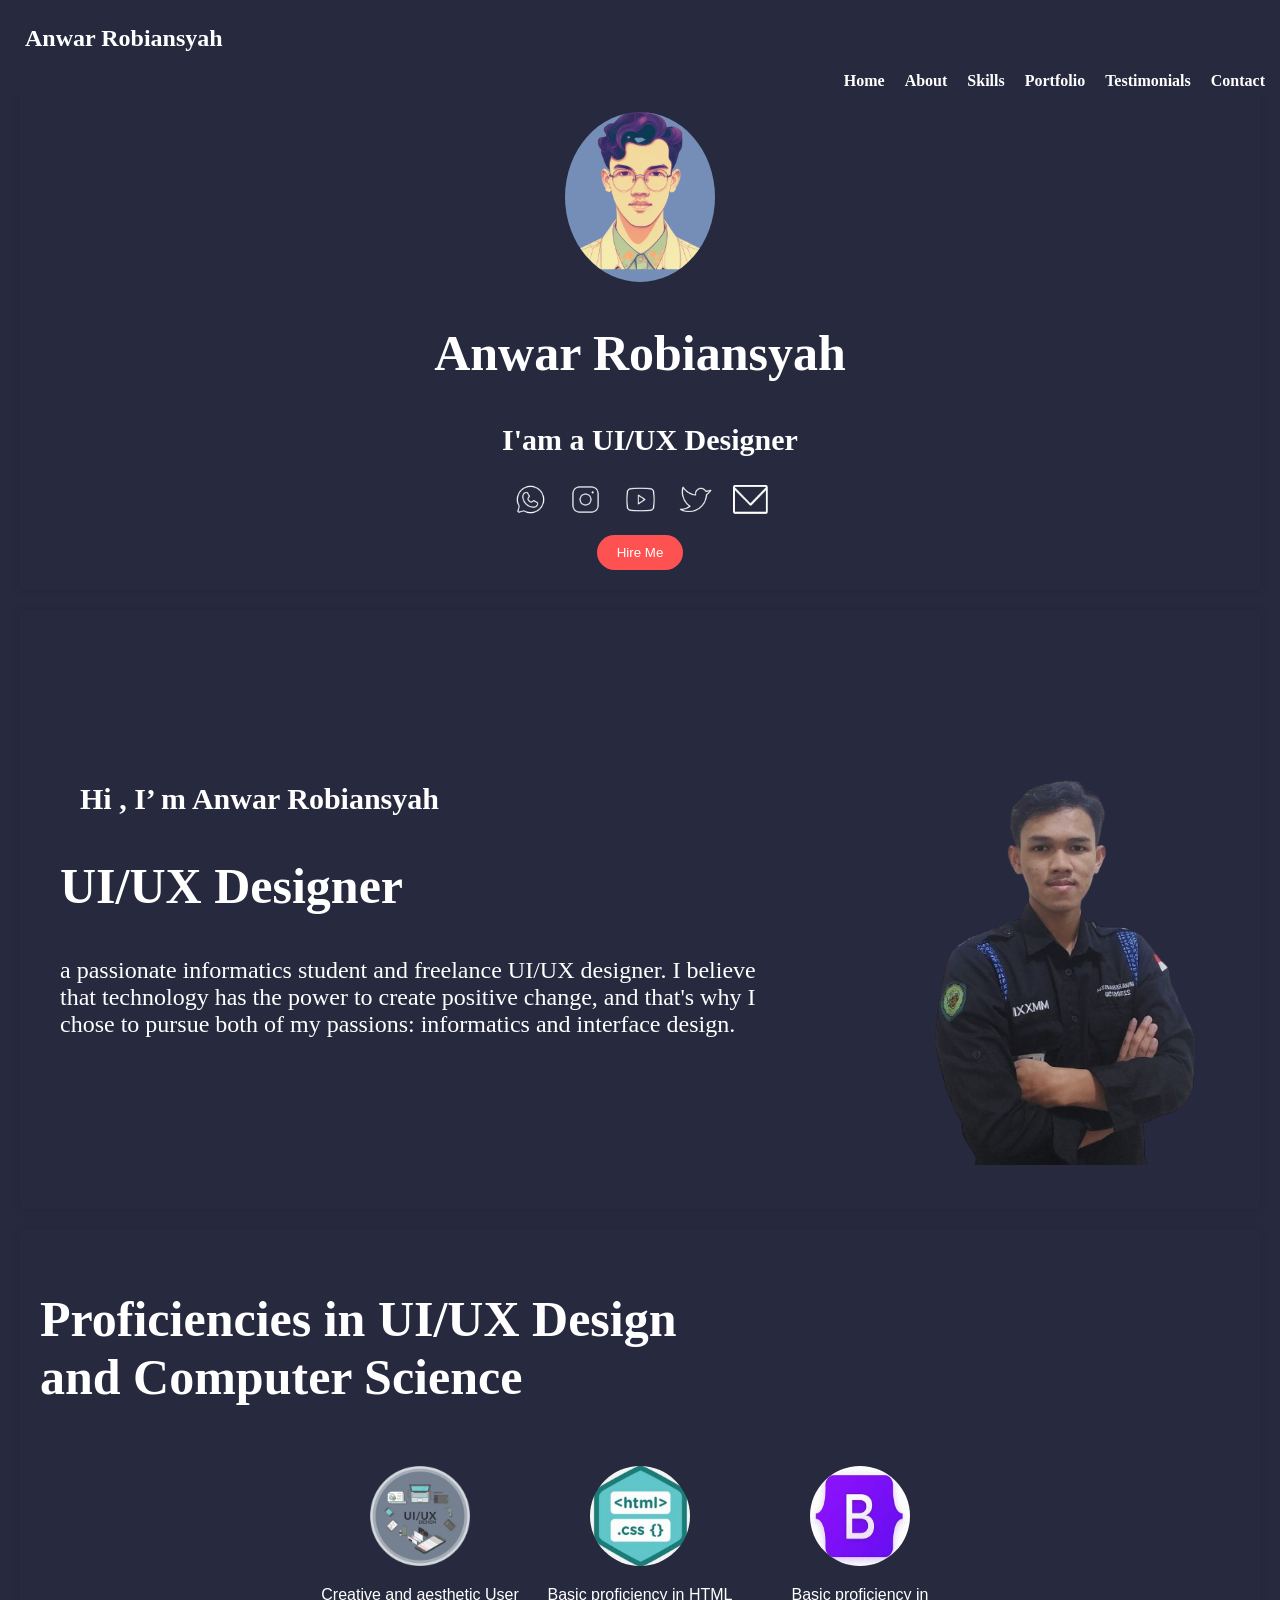
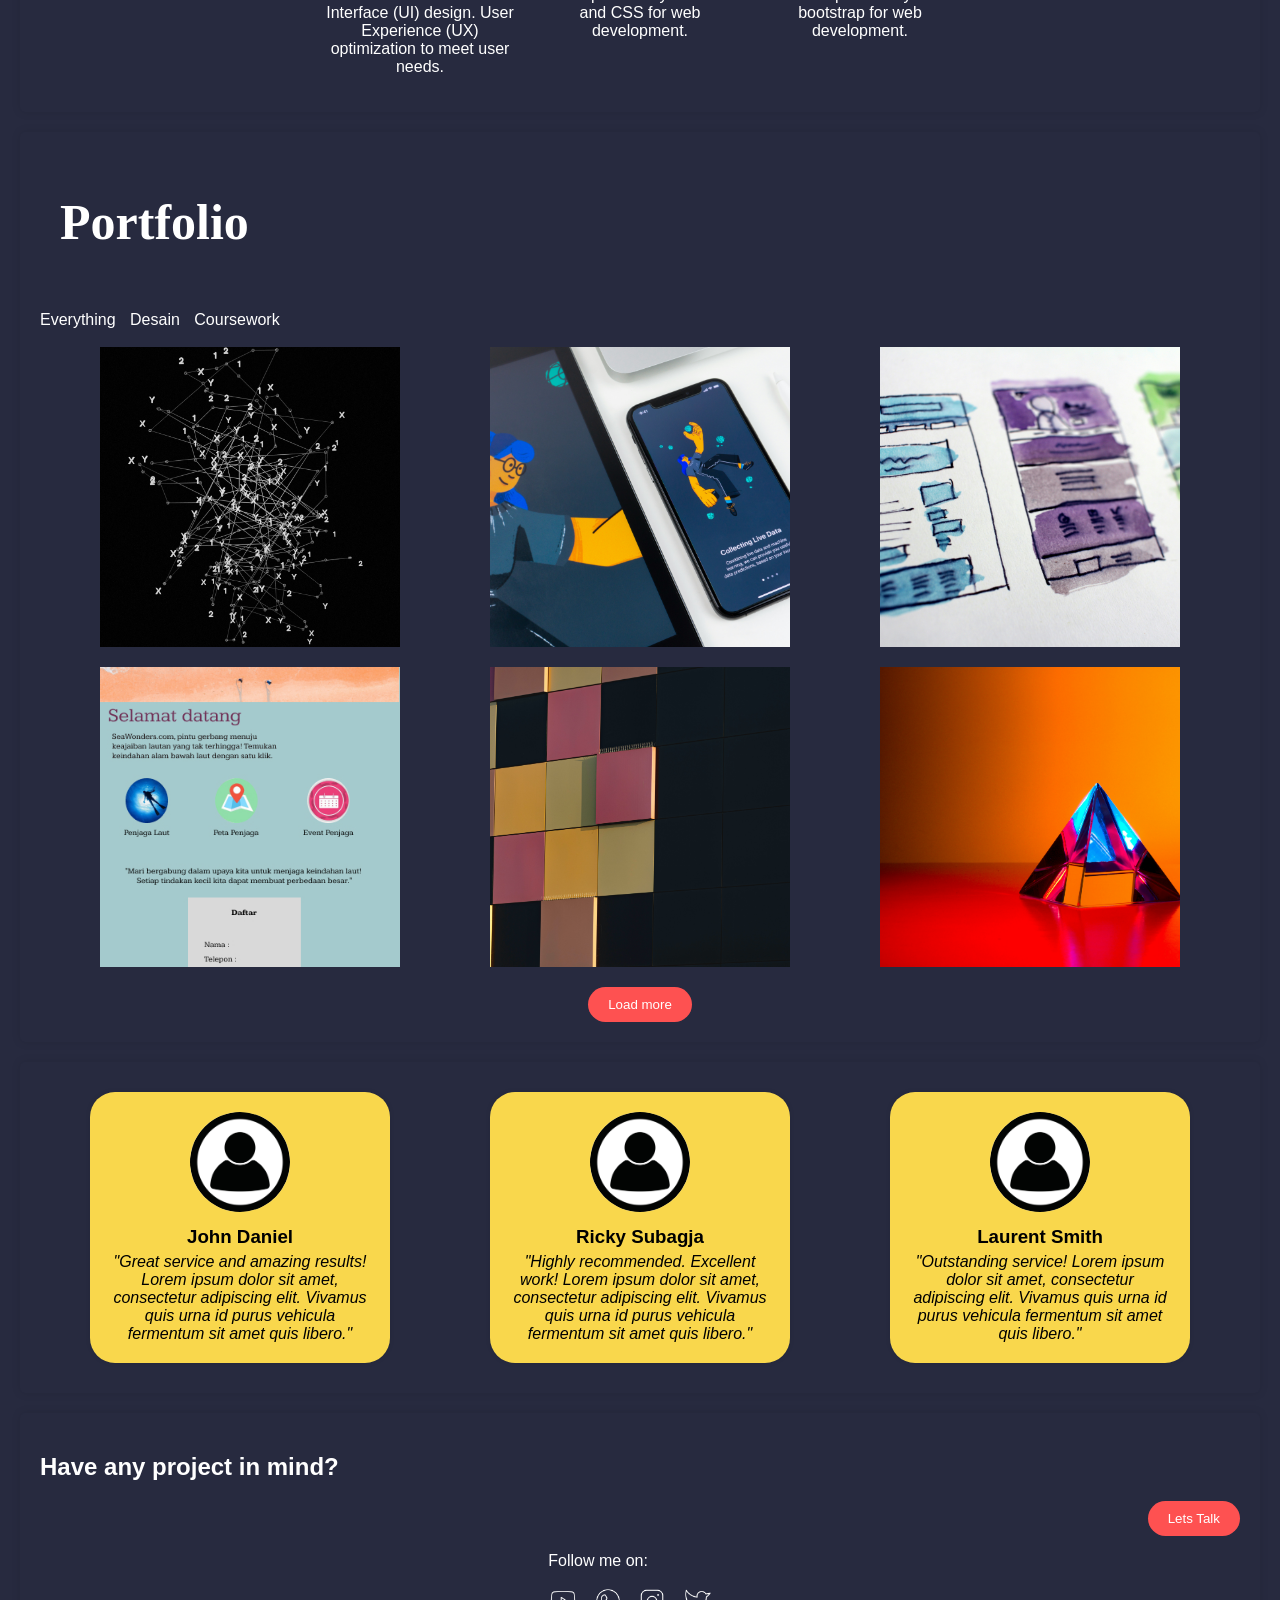
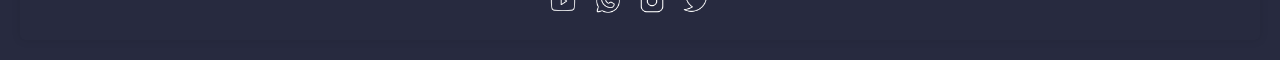
<file: index.html>
<!DOCTYPE html>
<html lang="en">
    <head>
        <meta charset="UTF-8">
        <meta name="viewport" content="width=device-width, initial-scale=1.0">
        <title>Personal Portfolio</title>
        <link rel="stylesheet" href="style.css">
    </head>
<body>
<!-- Headar Section -->
<header>
    <nav>
        <div class="hamburger-menu" id="hamburgerMenu">
            <div class="bar"></div>
            <div class="bar"></div>
            <div class="bar"></div>
        </div>
        <h2>Anwar Robiansyah</h2>
    </nav> 
    <nav id="navLinks">
        <a href="#home">Home</a>
        <a href="#about">About</a>
        <a href="#skills">Skills</a>
        <a href="#portfolio">Portfolio</a>
        <a href="#testimonials">Testimonials</a>
        <a href="#contact">Contact</a>
    </nav>
</header>
<br><br><br><br>
  <!-- Header end -->

<section id="home" style="padding: 20px; margin: 20px; background-color: #272A3F; border-radius: 5px; box-shadow: 0 0 10px rgba(0, 0, 0, 0.1);color: #ffffff;">
    <!-- Konten untuk halaman home -->
    <div>
        <div class="image-container">
            <img src="img/photoanimasi.png" alt="Profil" style="display: block; border-radius: 60%; width: 150px; height: 170px; object-fit: cover;margin: auto;" />
        </div>
        <h1 style="text-align: center; font-family: Kanit; font-weight: bold;font-size: 50px;">Anwar Robiansyah</h1>
        <h2 style="text-align: center; font-family: Kanit;font-weight: bold;font-size: 30px;">I'am a UI/UX Designer</h2>
        <div class="logo-container">
            <div class="logo"><img src="img/whatsapp.png" alt="Logo1" /></div>
            <div class="logo"><img src="img/instagram.png" alt="Logo2"  /></div>
            <div class="logo"><img src="img/youtube.png" alt="Logo3"  /></div>
            <div class="logo"><img src="img/twitter.png" alt="Logo4" /></div>
            <div class="logo"><img src="img/email.png" alt="Logo5" /></div>
        </div><br>
        <div style="text-align: center;">
            <button class="button-style">Hire Me</button>
        </div>
    </div>
</section>

<section id="about" style="padding: 20px; margin: 20px; background-color: #272A3F; border-radius: 5px; box-shadow: 0 0 10px rgba(0, 0, 0, 0.1);">
    <div class="container">
        <div class="about-info">
            <h2 style="font-family: Kanit;font-weight: bold;font-size: 30px;color: #ffffff;">Hi , I’ m Anwar Robiansyah</h2>
            <h1 style="font-family: Kanit;font-weight: bold;font-size: 50px;color: #ffffff;">UI/UX Designer</h1>
            <p style="font-family: Roboto; font-size: 24px;color: #ffffff;">a passionate informatics student and freelance UI/UX designer. 
                I believe that technology has the power to create positive change, 
                and that's why I chose to pursue both of my passions: informatics and interface design.</p>
        </div>
        <div class="profile-pic">
            <img src="img/profil-pic.png" alt="Profile Picture">
        </div>
    </div>
</section>

<section id="skills" style="padding: 20px; margin: 20px; background-color: #272A3F; border-radius: 5px; box-shadow: 0 0 10px rgba(0, 0, 0, 0.1);">
    <!-- Konten untuk halaman skills -->
    <h1 style="font-family: Kanit;font-size: 50px; width: 60%;color: #ffffff;"> Proficiencies in UI/UX Design
        and Computer Science</h1><br>
        <div style="display: flex; justify-content: center; gap: 20px;">
            <div style="width: 200px; text-align: center;">
                <img src="img/ui_ux.png" alt="UI/UX Logo" style="width: 100px; height: 100px;">
                <p style="color: #ffffff;">Creative and aesthetic User Interface (UI) design. User Experience (UX) optimization to meet user needs.</p>
            </div>
            <div style="width: 200px; text-align: center;">
                <img src="img/html_css.png" alt="HTML/CSS Logo" style="width: 100px; height: 100px;border-radius: 50%;">
                <p style="color: #ffffff;">Basic proficiency in HTML and CSS for web development.</p>
            </div>
            <div style="width: 200px; text-align: center;">
                <img src="img/bootstrap.png" alt="Bootstrap Logo" style="width: 100px; height: 100px;border-radius: 50%;">
                <p style="color: #ffffff;">Basic proficiency in bootstrap 
                    for web development.</p>
            </div>
        </div>
</section>
<section id="portfolio" style="padding: 20px; margin: 20px; background-color: #272A3F; border-radius: 5px; box-shadow: 0 0 10px rgba(0, 0, 0, 0.1);">
    <h2 style="font-family: Kanit;font-weight: bold;color: #ffffff;font-size: 50px;">Portfolio</h2>
    <!-- Konten untuk halaman portfolio -->
    <div>
        <nav style="text-align: left;">
          <ul style="list-style-type: none; margin: 0;padding: 0;">
            <li style="display: inline-block;margin-right: 10px; color: #ffffff;">Everything</a></li>
            <li style="display: inline-block;margin-right: 10px;color: #ffffff;">Desain</a></li>
            <li style="display: inline-block;margin-right: 10px;color: #ffffff;">Coursework</a></li>
          </ul>
          <br><br><br>
        </nav>
        <div class="portfolio-container">
            <div class="portfolio"><img src="img/portfolio1.png" alt="portfolio1" /></div>
            <div class="portfolio"><img src="img/portfolio2.png" alt="portfolio2" /></div>
            <div class="portfolio"><img src="img/portfolio3.png" alt="portfolio3" /></div>
            <div class="portfolio"><img src="img/portfolio4.png" alt="portfolio4" /></div>
            <div class="portfolio"><img src="img/portfolio5.png" alt="portfolio5" /></div>
            <div class="portfolio"><img src="img/portfolio6.png" alt="portfolio6" /></div>
        </div>
        <div style="text-align: center;">
            <button class="button-style">Load more</button>
        </div>
      </div>
</section>

<section id="testimonials">
    <div class="testimonial-container">
        <div class="testimonial">
            <div class="testimonial-box">
                <div class="image-container">
                    <img src="img/people.png" alt="testimonial1" />
                </div>
                <div class="details">
                    <h3 class="author">John Daniel</h3>
                    <p class="comment">"Great service and amazing results! Lorem ipsum dolor sit amet, consectetur adipiscing elit. Vivamus quis urna id purus vehicula fermentum sit amet quis libero."</p>
                </div>
            </div>
        </div>
        <div class="testimonial">
            <div class="testimonial-box">
                <div class="image-container">
                    <img src="img/people.png" alt="testimonial2" />
                </div>
                <div class="details">
                    <h3 class="author">Ricky Subagja</h3>
                    <p class="comment">"Highly recommended. Excellent work! Lorem ipsum dolor sit amet, consectetur adipiscing elit. Vivamus quis urna id purus vehicula fermentum sit amet quis libero."</p>
                </div>
            </div>
        </div>
        <div class="testimonial">
            <div class="testimonial-box">
                <div class="image-container">
                    <img src="img/people.png" alt="testimonial3" />
                </div>
                <div class="details">
                    <h3 class="author">Laurent Smith</h3>
                    <p class="comment">"Outstanding service! Lorem ipsum dolor sit amet, consectetur adipiscing elit. Vivamus quis urna id purus vehicula fermentum sit amet quis libero."</p>
                </div>
            </div>
        </div>
    </div>
</section>

<section id="contact" style="padding: 20px; margin: 20px; background-color: #272A3F; border-radius: 5px; box-shadow: 0 0 10px rgba(0, 0, 0, 0.1);">
    <h1 style="color: #ffffff;">Have any project in mind? </h1>
    <div style="text-align: right;">
        <button class="button-style"><a style="text-decoration: none;color: #ffffff;" href="contact.html">Lets Talk</a></button>
    </div>
    <div class="contact-info">
        <div class="social-media">
            <p style="color: #ffffff;">Follow me on:</p>
            <div class="social-icons">
                <img src="img/youtube.png" alt="Youtube">
                <img src="img/whatsapp.png" alt="WhatsApp">
                <img src="img/instagram.png" alt="Instagram">
                <img src="img/twitter.png" alt="Twitter">
            </div>
        </div>
    </div>

</section>
<script src="https://code.jquery.com/jquery-3.6.0.min.js"></script>
<script src="script.js"></script>
</body>
</html>
</file>
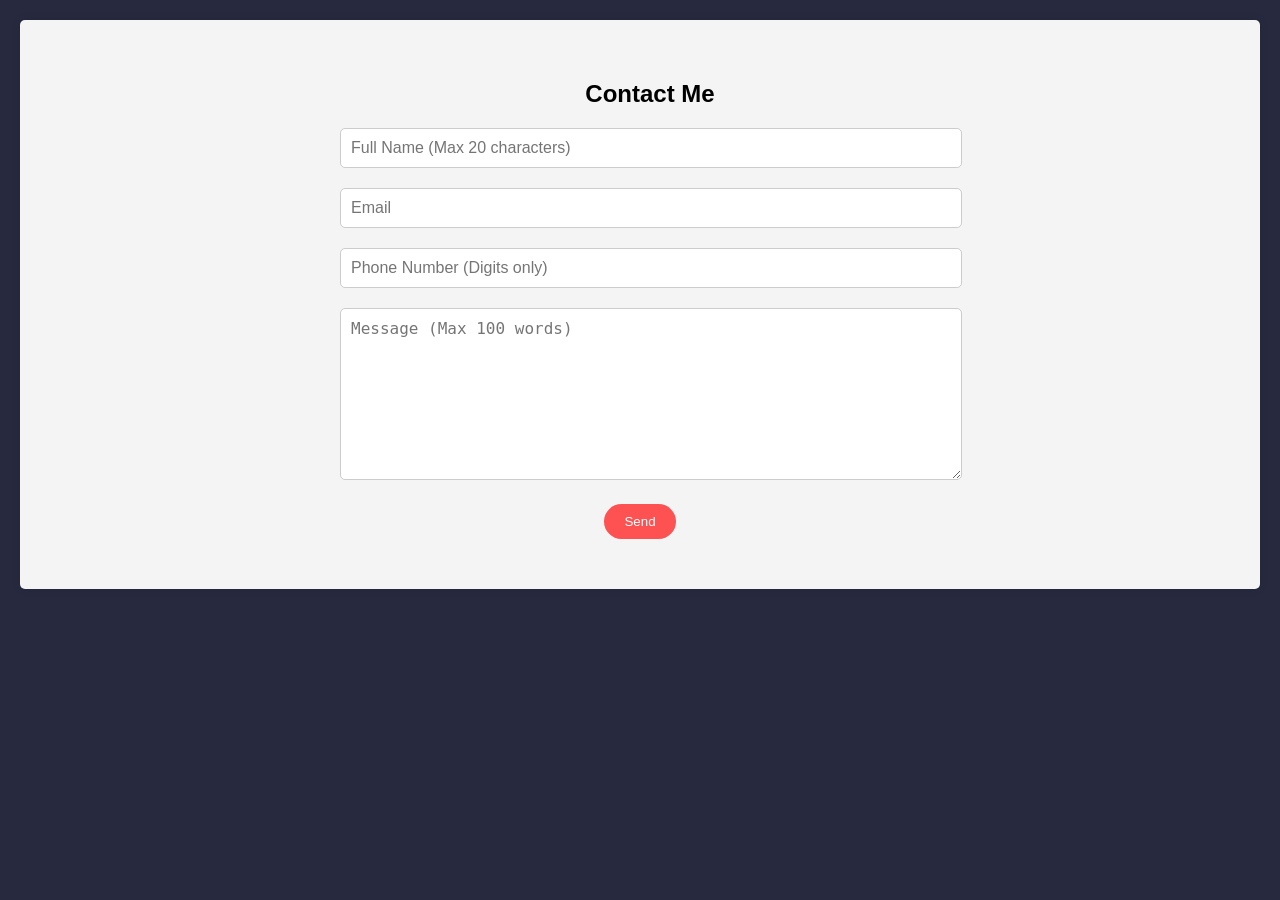
<file: contact.html>
<!DOCTYPE html>
<html lang="en">
<head>
    <meta charset="UTF-8">
    <meta name="viewport" content="width=device-width, initial-scale=1.0">
    <title>Contact Personal</title>
    <link rel="stylesheet" href="style.css">
</head>
<body>
    <section id="contact">
        <div class="kontak">
            <div class="content">
                <h2>Contact Me</h2>
                <form id="contactForm">
                    <div class="form-group">
                        <input type="text" id="fullName" name="fullName" placeholder="Full Name (Max 20 characters)">
                    </div>
                    <div class="form-group">
                        <input type="email" id="email" name="email" placeholder="Email">
                    </div>
                    <div class="form-group">
                        <input type="tel" id="phoneNumber" name="phoneNumber" placeholder="Phone Number (Digits only)">
                    </div>
                    <div class="form-group">
                        <textarea id="message" name="message" placeholder="Message (Max 100 words)"></textarea>
                    </div>
                    <button type="submit" class="button-style">Send</button>
                </form>
                <div id="errorMessage" class="error-message"></div>
            </div>
        </div>
    </section>
    <script src="https://code.jquery.com/jquery-3.6.0.min.js"></script>
    <script src="script.js"></script>
</body>
</html>
</file>
<file: style.css>
body {
    font-family: Arial, sans-serif;
    background-color: #272A3F;
    margin: 0;
    padding: 0;
}

header {
    background-color: #272A3F;
    color: #fff;
    padding: 5px;
    justify-content: space-between;
    align-items: center;
    font-family: Kanit;
    font-weight: bold;
    position: fixed;
    width: 100%;
    top: 0;
    left: 0;
    z-index: 1000;
}

nav {
    display: flex;
    align-items: center;
    padding-right: 20px;
}

h2 {
    margin-left: 20px;
}

#navLinks {
    display: flex;
    justify-content: flex-end;
    flex-grow: 1;
}

#navLinks a {
    color: #fff;
    text-decoration: none;
    margin-left: 20px;
}

/* Hamburger menu styles */
.hamburger-menu {
    display: none;
    cursor: pointer;
    z-index: 1500;
}

.bar {
    width: 25px;
    height: 3px;
    background-color: #fff;
    margin: 5px 0;
}

.logo-container {
    display: flex;
    justify-content: center;
}

.logo {
    display: flex;
    align-items: center;
    margin: 0 10px; /* Jarak antara logo */
    filter: grayscale(100%) invert(100%) sepia(0%) saturate(0%) hue-rotate(0deg);
}

.logo img {
    width: 35px;
     height: auto;
}

.button-style {
    padding: 10px 20px;
    background-color: #FE5151;
    color: #ffffff;
    border: none;
    border-radius: 20px;
    cursor: pointer;
}


.container {
    display: flex;
    justify-content: space-between;
    align-items: center;
    margin: 20px;
}

.about-info {
    width: 60%;
}

.profile-pic {
    width: 25%; 
}

.profile-pic img {
    width: 100%; 
    height: auto; 
}

.portfolio-container {
    display: flex;
    flex-wrap: wrap;
    justify-content: center;
}

.portfolio {
    width: calc(33.33% - 10px); 
    margin-bottom: 20px; 
    display: flex;
    justify-content: center;
}

.portfolio img {
    width: 300px; 
    height: 300px; 
    object-fit: cover;
}

#testimonials {
    padding: 20px;
    margin: 20px;
    background-color: #272A3F;
    border-radius: 5px;
    box-shadow: 0 0 10px rgba(0, 0, 0, 0.1);
}

.testimonial-container {
    display: flex;
    flex-wrap: nowrap;
    justify-content: space-around;
    gap: 20px;
    overflow-x: auto;
    padding: 10px;
}

.testimonial {
    flex: 0 0 auto;
    width: 300px;
    background-color: #F9D74C;
    border-radius: 25px;
    box-shadow: 0 0 5px rgba(0, 0, 0, 0.1);
}

.testimonial-box {
    padding: 20px;
    text-align: center;
}

.image-container img {
    width: 100px;
    height: 100px;
    object-fit: cover;
    border-radius: 50%;
}

.author {
    margin: 10px 0 5px 0;
    font-weight: bold;
}

.comment {
    margin: 0;
    font-style: italic;
}

#contact {
    padding: 20px;
    margin: 20px;
    background-color: #f4f4f4;
    border-radius: 5px;
    box-shadow: 0 0 10px rgba(0, 0, 0, 0.1);
}

.contact-info {
    display: flex;
    flex-wrap: wrap; 
    justify-content: center; 
}

.social-media {
    margin-right: 10px; 
}

.social-icons img {
    width: 30px; 
    height: 30px; 
    margin-right: 10px; 
    filter: grayscale(100%) invert(100%) sepia(0%) saturate(0%) hue-rotate(0deg);
}

section {
    background-color: #fff;
    margin: 20px;
    padding: 20px;
    border-radius: 5px;
    box-shadow: 0 0 10px rgba(0, 0, 0, 0.1);
}

/* Responsive styles */
@media screen and (max-width: 768px) {
    .hamburger-menu {
        display: flex;
        flex-direction: column;
        align-items: center;
        margin-right: 20px;
    }

    .bar {
        margin: 4px 0;
    }

    #navLinks {
        display: none;
        flex-direction: column;
        align-items: center;
        margin-top: 20px;
    }

    #navLinks.show {
        display: flex;
    }

    #navLinks a {
        margin: 10px 0;
    }

    header {
        padding: 10px 0;
    }
}

/* Style untuk formulir kontak */
.kontak {
    max-width: 600px;
    margin: 0 auto;
    padding: 20px;
}

.content {
    text-align: center;
}

.form-group {
    margin-bottom: 20px;
}

.form-group input,
.form-group textarea {
    width: 100%;
    padding: 10px;
    font-size: 16px;
    border: 1px solid #ccc;
    border-radius: 5px;
}

.form-group textarea {
    height: 150px;
}

.button-style {
    padding: 10px 20px;
    background-color: #FE5151;
    color: #ffffff;
    border: none;
    border-radius: 20px;
    cursor: pointer;
}

.error-message {
    color: red;
    margin-top: 10px;
}
</file>
